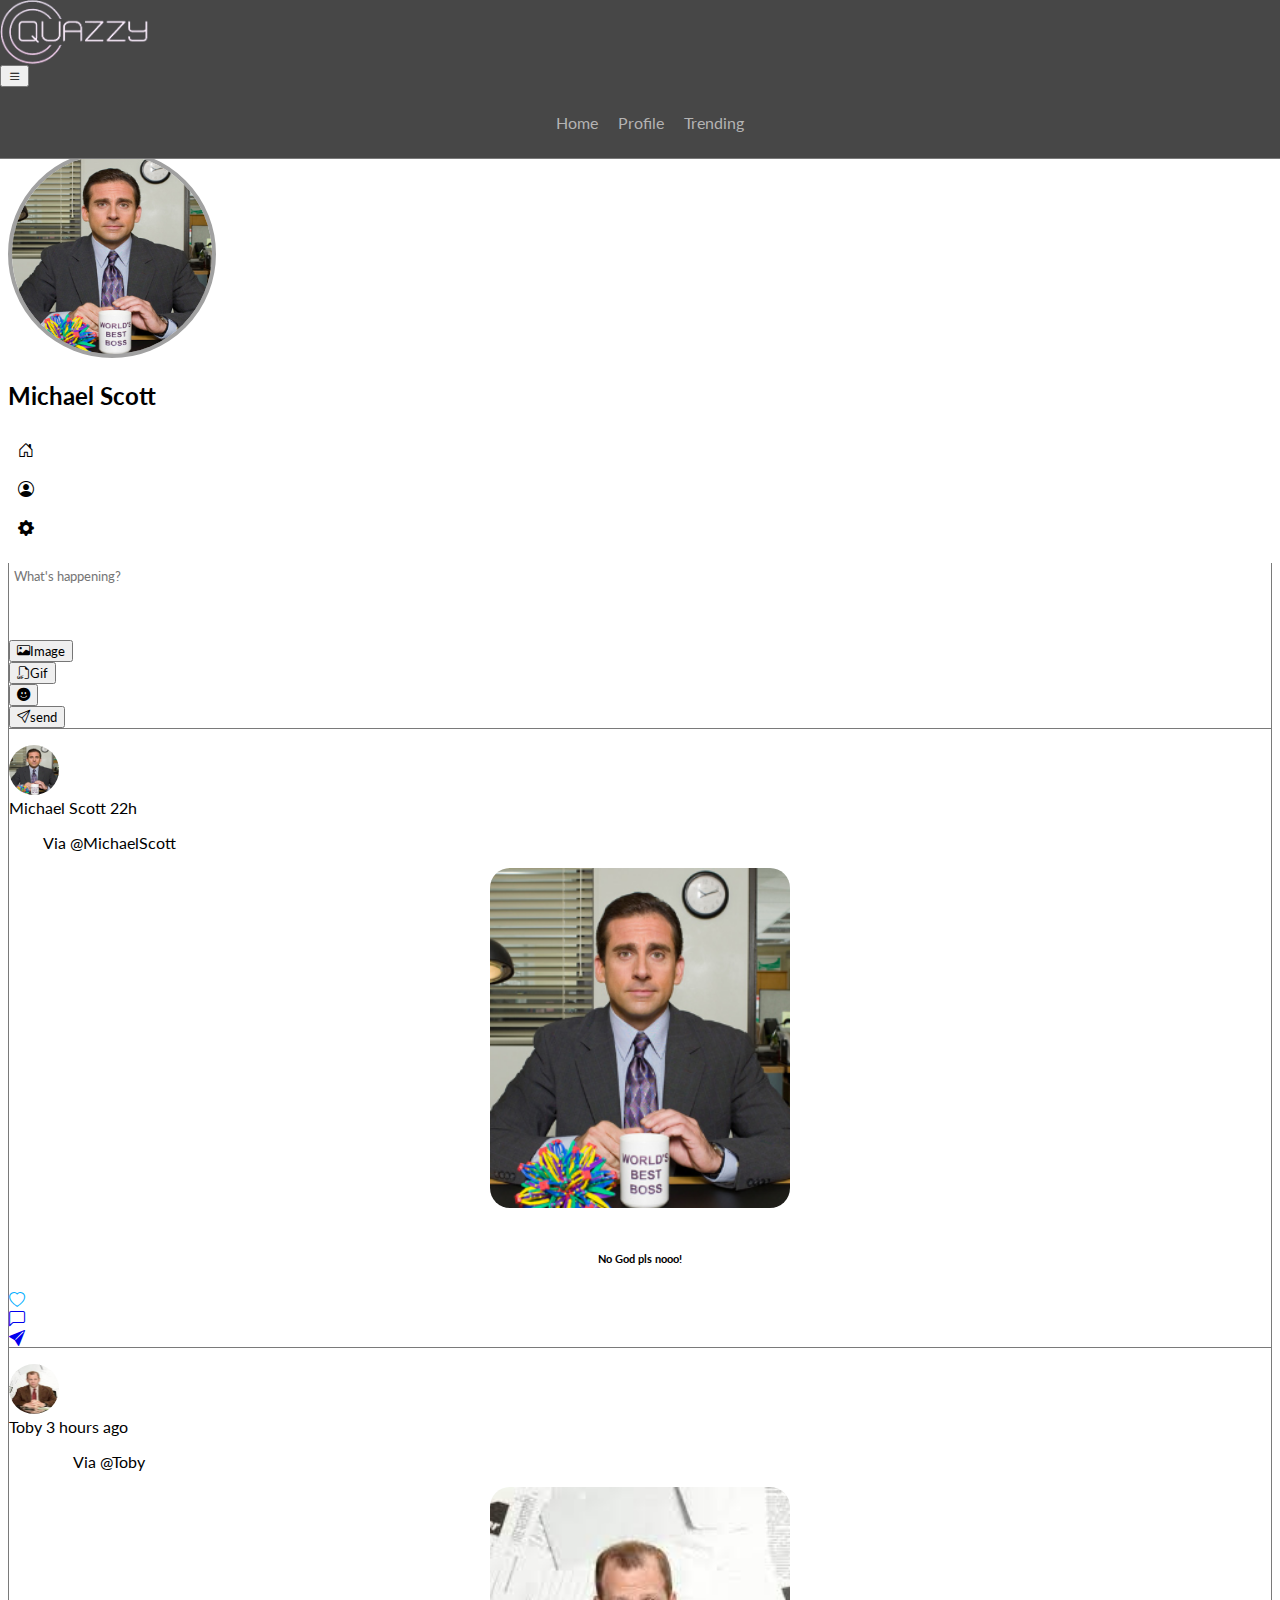
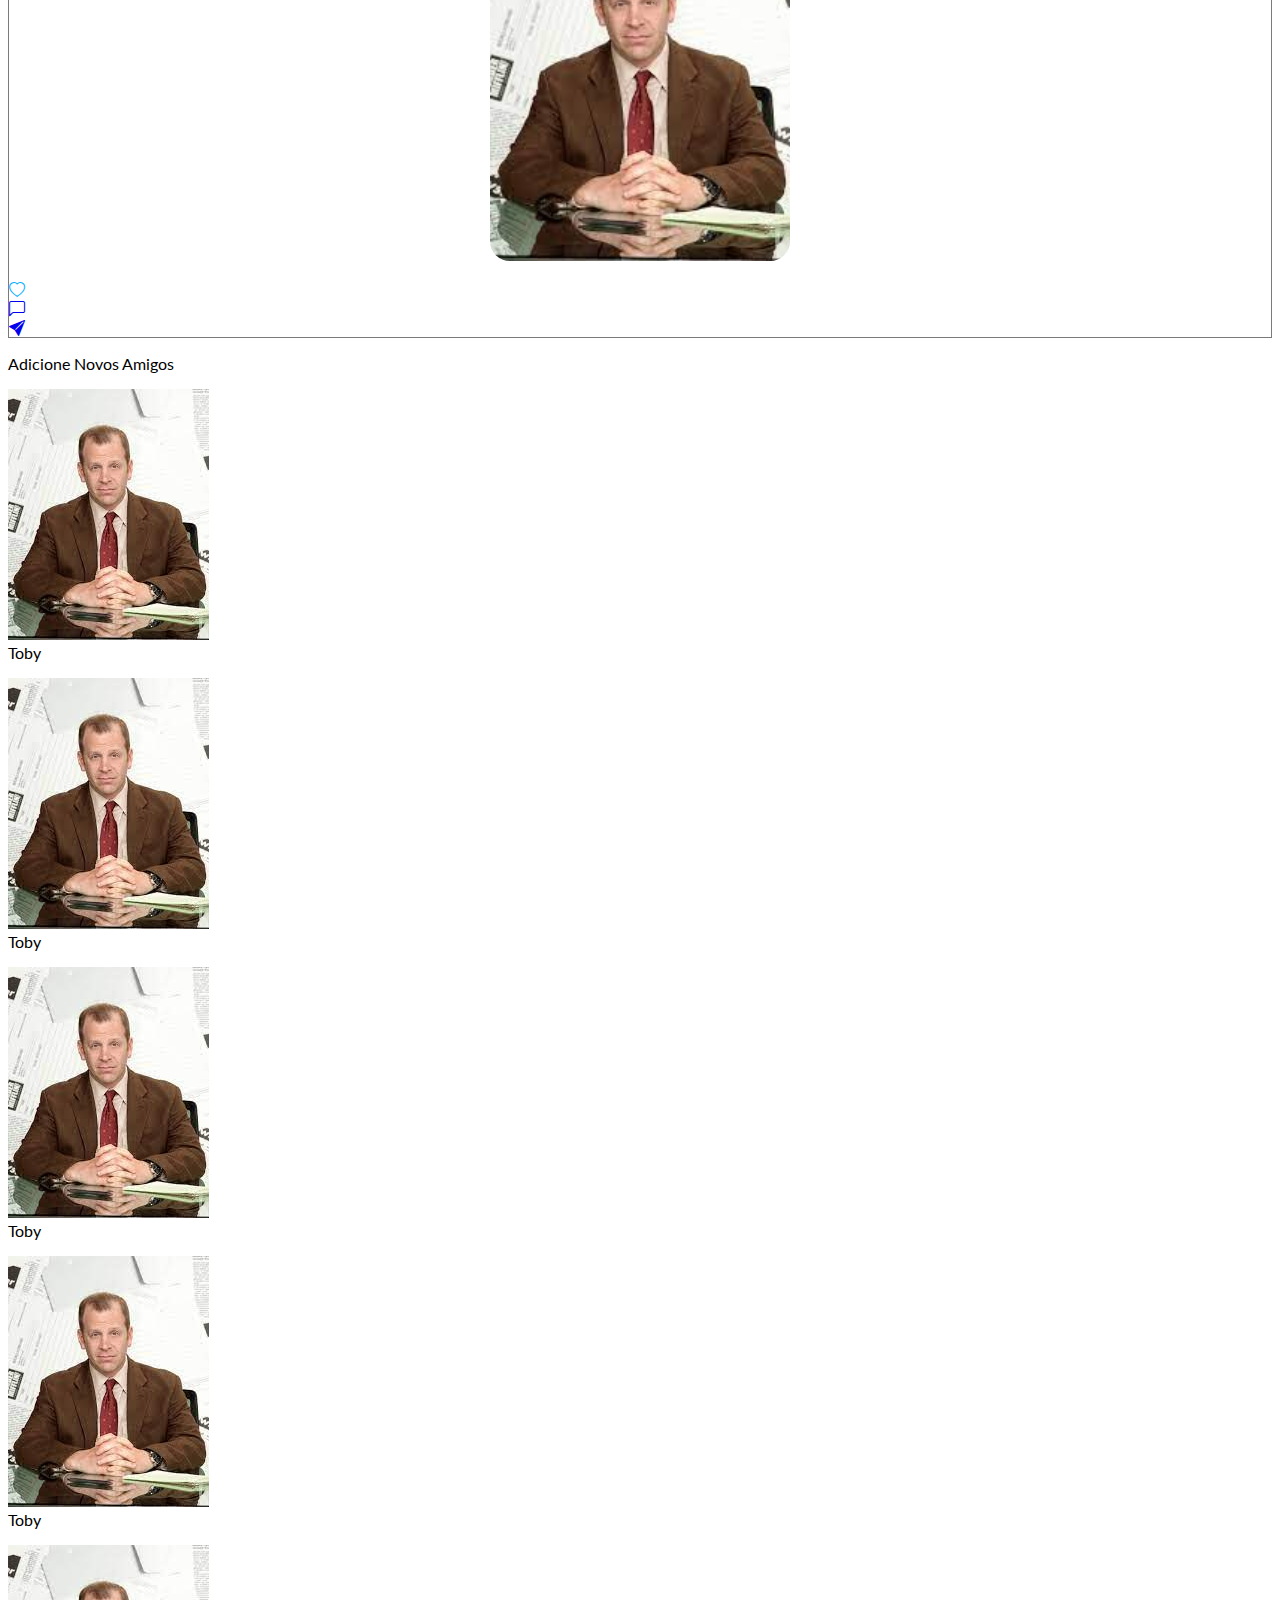
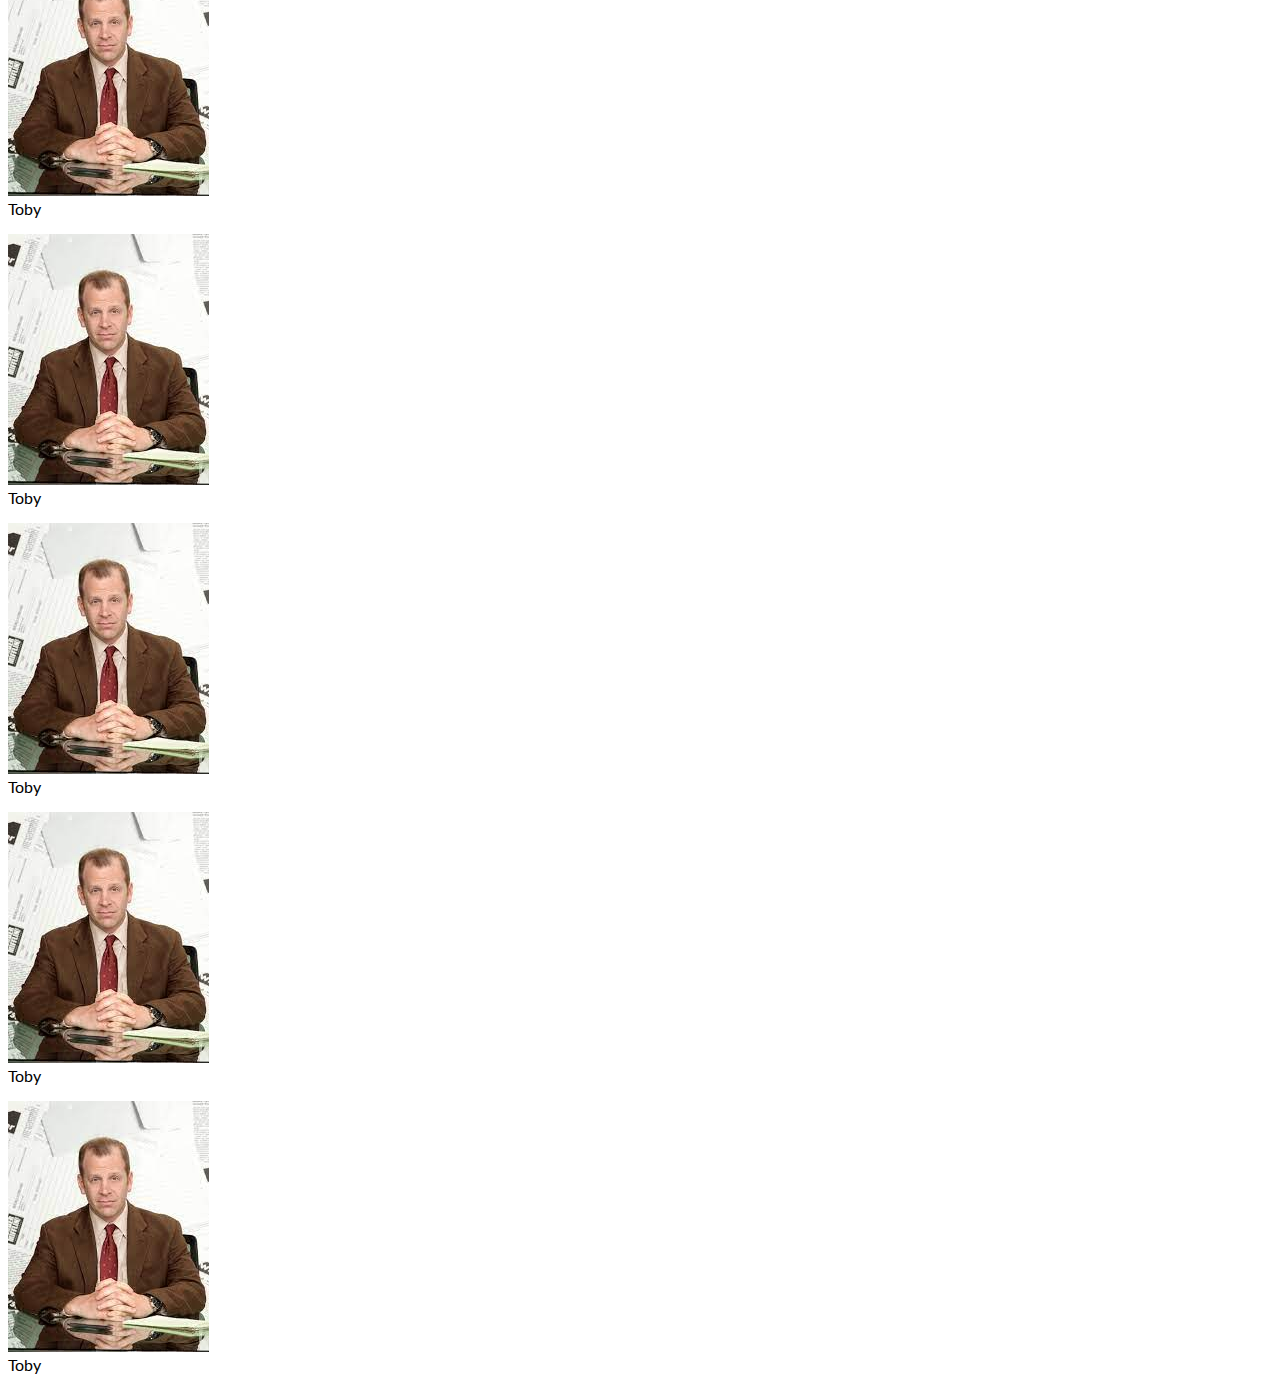
<file: index.html>
<!doctype html>
<html lang="pt-br" data-bs-theme="dark">

<head>
    <meta charset="utf-8">
    <meta name="viewport" content="width=device-width, initial-scale=1">
    <title>Quazzy</title>

    <link rel="stylesheet" href="./static/css/styles.css">

    <!--Responsividade-->
    <link rel="stylesheet" media="(max-width: 994px)" href="./static/css/response.css" />

    <link href="https://cdn.jsdelivr.net/npm/bootstrap@5.3.2/dist/css/bootstrap.min.css" rel="stylesheet"
        integrity="sha384-T3c6CoIi6uLrA9TneNEoa7RxnatzjcDSCmG1MXxSR1GAsXEV/Dwwykc2MPK8M2HN" crossorigin="anonymous">


    <link rel="stylesheet" href="https://cdn.jsdelivr.net/npm/bootstrap-icons@1.11.3/font/bootstrap-icons.min.css">



    <link rel="preconnect" href="https://fonts.googleapis.com">
    <link rel="preconnect" href="https://fonts.gstatic.com" crossorigin>
    <link
        href="https://fonts.googleapis.com/css2?family=Lato:ital,wght@0,100;0,300;0,400;0,700;0,900;1,100;1,300;1,400;1,700;1,900&display=swap"
        rel="stylesheet">

</head>

<body>

    <!-- NAVBAR -->
    <nav class="navbar navbar-expand-lg fixed-top" id="navbar">
        <div class="container py-3">
            <a href="" class="navbar-brand">
                <img src="./static/imagens/logoQuazzy.png" alt="blog">
            </a>
            <button class="navbar-toggler" type="button" data-bs-toggle="collapse" data-bs-target="#navbar-items"
                aria-controls="navbar-items" aria-expanded="false" aria-label="Toggle navigation">
                <i class="bi bi-list"></i>
            </button>
            <div class="collapse navbar-collapse" id="navbar-items">
                <ul class="navbar-nav me-auto mb-2 mb-lg-0">
                    <li class="nav-item">
                        <header class="avatar-nav-item">
                            <img src="./static/imagens/MichaelScott.png" />
                            <h2>Michael Scott</h2>
                        </header>
                    </li>
                    <li class="nav-item">
                        <a href="#" class="nav-link active primary-color" aria-current="page">Home</a>
                    </li>
                    <li class="nav-item">
                        <a href="/static/pages/profile.html" class="nav-link primary-color">Profile</a>
                    </li>
                    <li class="nav-item primary-color">
                        <a href="/static/pages/trending.html" class="nav-link primary-color">Trending</a>
                    </li>
                </ul>
            </div>
        </div>
    </nav>

    <div class="container" id="main">



        <div class="row">


            <!--Menu lateral-->
            <div class="col">
                <nav class="menu">
                    <header class="avatar">
                        <img src="./static/imagens/MichaelScott.png" />
                        <h2>Michael Scott</h2>
                    </header>
                    <ul>
                        <li class="icon-dashboard"><i class="bi bi-house-door"></i><span><a
                                    href="#">Dashboard</a></span></li>
                        <li class="icon-users"><i class="bi bi-person-circle"></i><span><a
                                    href="/static/pages/profile.html">Users</a></span>
                        </li>
                        <li class="icon-settings"><i class="bi bi-gear-fill"></i><span><a href="#">Settings</a></span>
                        </li>
                    </ul>
                </nav>

            </div>


            <!--Conteudo dos posts-->
            <div class="col-6" id="new-post">
                <div class="container" id="add-post">
                    <div class="col">
                        <form action="">
                            <div class="row">
                                <textarea style="resize: none;" rows="4" cols="50"
                                    placeholder="What's happening?"></textarea>
                            </div>

                            <div class="row col-8 mt-3 mb-4">
                                <div class="col">
                                    <button type="button" class="btn btn-secondary"><i
                                            class="bi bi-card-image"></i>Image</button>
                                </div>
                                <div class="col">
                                    <button type="button" class="btn btn-secondary"><i
                                            class="bi bi-filetype-gif"></i>Gif</button>
                                </div>
                                <div class="col">
                                    <button type="button" class="btn btn-secondary"><i
                                            class="bi bi-emoji-smile-fill"></i></button>
                                </div>
                            </div>
                            <div class="row mb-3">
                                <button type="button" class="btn btn-secondary"><i class="bi bi-send"></i>send</button>
                            </div>
                        </form>
                    </div>

                </div>

                <div class="container" id="user-post">
                    <div class="row">
                        <div class="col-2">
                            <img src="./static/imagens/MichaelScott.png" alt="very" class="img-very" id="img-post-user">
                        </div>

                        <div class="col" id="post-recent">
                            <p>Michael Scott <span>22h</span></p>
                        </div>
                    </div>
                    <div class="post_foto mt-3">
                        <p>Via <span>@MichaelScott</span></p>
                        <img src="./static/imagens/MichaelScott.png" alt="">
                        <h6>No God pls nooo! </h3>
                    </div>
                    <div class="row col-11 reations">
                        <div class="col">
                            <div class="reaction-button">
                                <i class="bi bi-heart"></i>
                            </div>
                        </div>
                        <div class="col">
                            <a href="#"><i class="bi bi-chat-left"></i></a>
                        </div>
                        <div class="col">
                            <a href="#"><i class="bi bi-send-fill"></i></a>
                        </div>
                    </div>
                </div>

                <div class="container" id="user-post">
                    <div class="row">
                        <div class="col-2">
                            <img src="./static/imagens/toby.jpg" alt="very" class="img-very" id="img-post-user">
                        </div>

                        <div class="col" id="post-recent">
                            <p>Toby <span>3 hours ago</span></p>
                        </div>
                    </div>
                    <div class="post_foto mt-3">
                        <p>Via <span>@Toby</span></p>
                        <img src="./static/imagens/toby.jpg" alt="">
                    </div>

                    <div class="row col-11 reations">
                        <div class="col">
                            <div class="reaction-button">
                                <i class="bi bi-heart"></i>
                            </div>
                        </div>
                        <div class="col">
                            <a href="#"><i class="bi bi-chat-left"></i></a>
                        </div>
                        <div class="col">
                            <a href="#"><i class="bi bi-send-fill"></i></a>
                        </div>

                    </div>
                </div>
            </div>

            <!--Novos Amigos-->
            <div class="col">
                <div class="new-friends">
                    <p class="fs-5">
                        Adicione Novos Amigos
                    </p>
                    <div class="row">

                        <div class="card col p-1 m-2" style="width: 6rem;">
                            <img src="./static/imagens/toby.jpg" class="card-img-top" alt="">
                            <div class="card-body">
                                <p class="card-text">Toby</p>
                            </div>
                        </div>

                        <div class="card col p-1 m-2" style="width: 6rem;">
                            <img src="./static/imagens/toby.jpg" class="card-img-top" alt="">
                            <div class="card-body">
                                <p class="card-text">Toby</p>
                            </div>
                        </div>

                        <div class="card col p-1 m-2" style="width: 6rem;">
                            <img src="./static/imagens/toby.jpg" class="card-img-top" alt="">
                            <div class="card-body">
                                <p class="card-text">Toby</p>
                            </div>
                        </div>
                    </div>
                    <div class="row">

                        <div class="card col p-1 m-2" style="width: 6rem;">
                            <img src="./static/imagens/toby.jpg" class="card-img-top" alt="">
                            <div class="card-body">
                                <p class="card-text">Toby</p>
                            </div>
                        </div>

                        <div class="card col p-1 m-2" style="width: 6rem;">
                            <img src="./static/imagens/toby.jpg" class="card-img-top" alt="">
                            <div class="card-body">
                                <p class="card-text">Toby</p>
                            </div>
                        </div>

                        <div class="card col p-1 m-2" style="width: 6rem;">
                            <img src="./static/imagens/toby.jpg" class="card-img-top" alt="">
                            <div class="card-body">
                                <p class="card-text">Toby</p>
                            </div>
                        </div>
                    </div>
                    <div class="row">

                        <div class="card col p-1 m-2" style="width: 6rem;">
                            <img src="./static/imagens/toby.jpg" class="card-img-top" alt="">
                            <div class="card-body">
                                <p class="card-text">Toby</p>
                            </div>
                        </div>

                        <div class="card col p-1 m-2" style="width: 6rem;">
                            <img src="./static/imagens/toby.jpg" class="card-img-top" alt="">
                            <div class="card-body">
                                <p class="card-text">Toby</p>
                            </div>
                        </div>

                        <div class="card col p-1 m-2" style="width: 6rem;">
                            <img src="./static/imagens/toby.jpg" class="card-img-top" alt="">
                            <div class="card-body">
                                <p class="card-text">Toby</p>
                            </div>
                        </div>
                    </div>
                </div>
            </div>
        </div>

    </div>

    <footer>
        <div class="cotainer">
            <div class="row">
                <div class="col">
                    <a href="#"><i class="bi bi-house"></i></a>
                </div>
                <div class="col">
                    <a href="#"><i class="bi bi-search"></i></a>
                </div>
                <div class="col">
                    <a href="#"><i class="bi bi-plus-circle-fill"></i></a>
                </div>
                <div class="col">
                    <a href="/static/pages/profile.html"><i class="bi bi-person-circle"></i></a>
                </div>
            </div>
        </div>
    </footer>

    <script src="https://cdn.jsdelivr.net/npm/bootstrap@5.3.2/dist/js/bootstrap.bundle.min.js"
        integrity="sha384-C6RzsynM9kWDrMNeT87bh95OGNyZPhcTNXj1NW7RuBCsyN/o0jlpcV8Qyq46cDfL" crossorigin="anonymous">
        </script>

    <script>
        var array_reaction = document.getElementsByClassName('reaction-button');

        for (var i = 0; i < array_reaction.length; i++) {
            array_reaction[i].addEventListener('click', function () {
                var icon = this.querySelector('i');
                if (icon.classList.contains('bi-heart')) {
                    icon.classList.remove('bi-heart');
                    icon.classList.add('bi-heart-fill');
                } else {
                    icon.classList.remove('bi-heart-fill');
                    icon.classList.add('bi-heart');
                }
            });
        }

    </script>
</body>

</html>
</file>
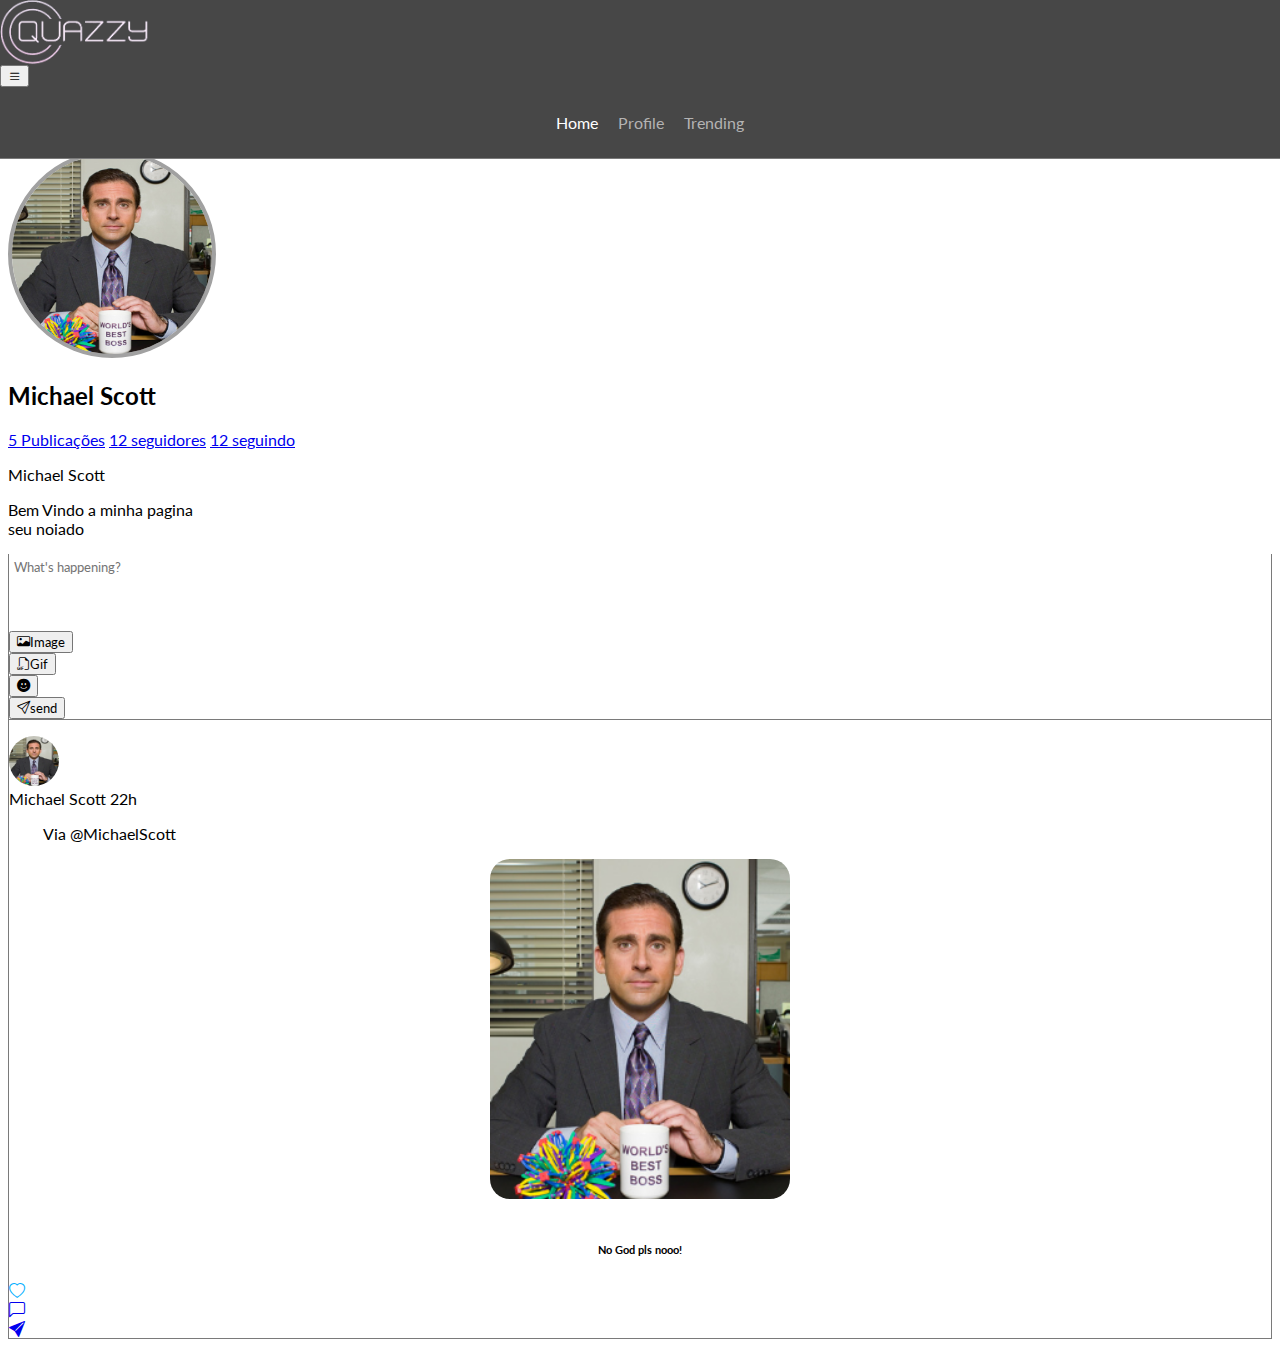
<file: static/pages/profile.html>
<!doctype html>
<html lang="pt-br" data-bs-theme="dark">

<head>
    <meta charset="utf-8">
    <meta name="viewport" content="width=device-width, initial-scale=1">
    <title>Quazzy</title>

    <link rel="stylesheet" href="/static/css/styles.css">

    <!--Responsividade-->
    <link rel="stylesheet" media="(max-width: 800px)" href="/static/css/response-profile.css" />

    <link href="https://cdn.jsdelivr.net/npm/bootstrap@5.3.2/dist/css/bootstrap.min.css" rel="stylesheet"
        integrity="sha384-T3c6CoIi6uLrA9TneNEoa7RxnatzjcDSCmG1MXxSR1GAsXEV/Dwwykc2MPK8M2HN" crossorigin="anonymous">


    <link rel="stylesheet" href="https://cdn.jsdelivr.net/npm/bootstrap-icons@1.11.3/font/bootstrap-icons.min.css">



    <link rel="preconnect" href="https://fonts.googleapis.com">
    <link rel="preconnect" href="https://fonts.gstatic.com" crossorigin>
    <link
        href="https://fonts.googleapis.com/css2?family=Lato:ital,wght@0,100;0,300;0,400;0,700;0,900;1,100;1,300;1,400;1,700;1,900&display=swap"
        rel="stylesheet">

</head>


<body>

    <!-- NAVBAR -->
    <nav class="navbar navbar-expand-lg fixed-top" id="navbar">
        <div class="container py-3">
            <a href="" class="navbar-brand primary-color">
                <img src="/static/imagens/logoQuazzy.png" alt="blog">
                <!--<span>Quazzy</span>-->
            </a>
            <button class="navbar-toggler" type="button" data-bs-toggle="collapse" data-bs-target="#navbar-items"
                aria-controls="navbar-items" aria-expanded="false" aria-label="Toggle navigation">
                <i class="bi bi-list"></i>
            </button>
            <div class="collapse navbar-collapse" id="navbar-items">
                <ul class="navbar-nav me-auto mb-2 mb-lg-0">
                    <li class="nav-item">
                        <header class="avatar-nav-item">
                            <img src="/static/imagens/MichaelScott.png" />
                        </header>
                    </li>
                    <li class="nav-item">
                        <a href="/index.html" class="nav-link " aria-current="page">Home</a>
                    </li>
                    <li class="nav-item">
                        <a href="#" class="nav-link active primary-color">Profile</a>
                    </li>
                    <li class="nav-item primary-color">
                        <a href="/static/pages/trending.html" class="nav-link primary-color">Trending</a>
                    </li>
                </ul>
            </div>
        </div>
    </nav>


    <div class="container p-3" id="main">

        <nav class="col">
            <header class="avatar d-flex">
                <img src="/static/imagens/MichaelScott.png" />
                <div class="cotainer">
                    <h2>Michael Scott</h2>
                    <ul class="d-flex">
                        <span><a class="text-info p-2 link-underline-dark" href="#">5 Publicações</a></span>
                        <span><a class="text-info p-2 link-underline-dark" href="#">12 seguidores</a></span>
                        <span><a class="text-info p-2 link-underline-dark" href="#">12 seguindo</a></span>

                    </ul>
                    <p class="m-4">Michael Scott</p>
                    <p class="m-4">Bem Vindo a minha pagina seu noiado</p>
                </div>
            </header>

        </nav>



        <!--Conteudo dos posts-->
        <div class="row p-3 d-flex justify-content-center" id="new-post">
            <div class="container" id="add-post">
                <div class="col">
                    <form action="">
                        <div class="row">
                            <textarea style="resize: none;" rows="4" cols="50"
                                placeholder="What's happening?"></textarea>
                        </div>

                        <div class="row col-8 mt-3 mb-4">
                            <div class="col">
                                <button type="button" class="btn btn-secondary"><i
                                        class="bi bi-card-image"></i>Image</button>
                            </div>
                            <div class="col">
                                <button type="button" class="btn btn-secondary"><i
                                        class="bi bi-filetype-gif"></i>Gif</button>
                            </div>
                            <div class="col">
                                <button type="button" class="btn btn-secondary"><i
                                        class="bi bi-emoji-smile-fill"></i></button>
                            </div>
                        </div>
                        <div class="row mb-3">
                            <button type="button" class="btn btn-secondary"><i class="bi bi-send"></i>send</button>
                        </div>
                    </form>
                </div>

            </div>
            <div class="container" id="user-post">
                <div class="row">
                    <div class="col-2">
                        <img src="/static/imagens/MichaelScott.png" alt="very" class="img-very" id="img-post-user">
                    </div>

                    <div class="col" id="post-recent">
                        <p>Michael Scott <span>22h</span></p>
                    </div>
                </div>
                <div class="post_foto mt-3">
                    <p>Via <span>@MichaelScott</span></p>
                    <img src="/static/imagens/MichaelScott.png" alt="">
                    <h6>No God pls nooo! </h3>
                </div>
                <div class="row col-11 reations">
                    <div class="col">
                        <div class="reaction-button" id="reactionButton">
                            <i class="bi bi-heart"></i>
                        </div>
                    </div>
                    <div class="col">
                        <a href="#"><i class="bi bi-chat-left"></i></a>
                    </div>
                    <div class="col">
                        <a href="#"><i class="bi bi-send-fill"></i></a>
                    </div>
                </div>
            </div>
        </div>


    </div>

    <footer>
        <div class="cotainer">
            <div class="row">
                <div class="col">
                    <a href="/index.html"><i class="bi bi-house"></i></a>
                </div>
                <div class="col">
                    <a href="#"><i class="bi bi-search"></i></a>
                </div>
                <div class="col">
                    <a href="#"><i class="bi bi-plus-circle-fill"></i></a>
                </div>
                <div class="col">
                    <a href="#"><i class="bi bi-person-circle"></i></a>
                </div>
            </div>
        </div>
    </footer>

    <script src="https://cdn.jsdelivr.net/npm/bootstrap@5.3.2/dist/js/bootstrap.bundle.min.js"
        integrity="sha384-C6RzsynM9kWDrMNeT87bh95OGNyZPhcTNXj1NW7RuBCsyN/o0jlpcV8Qyq46cDfL"
        crossorigin="anonymous"></script>

    <script src="/static/script/script.js"></script>
</body>

</html>
</file>
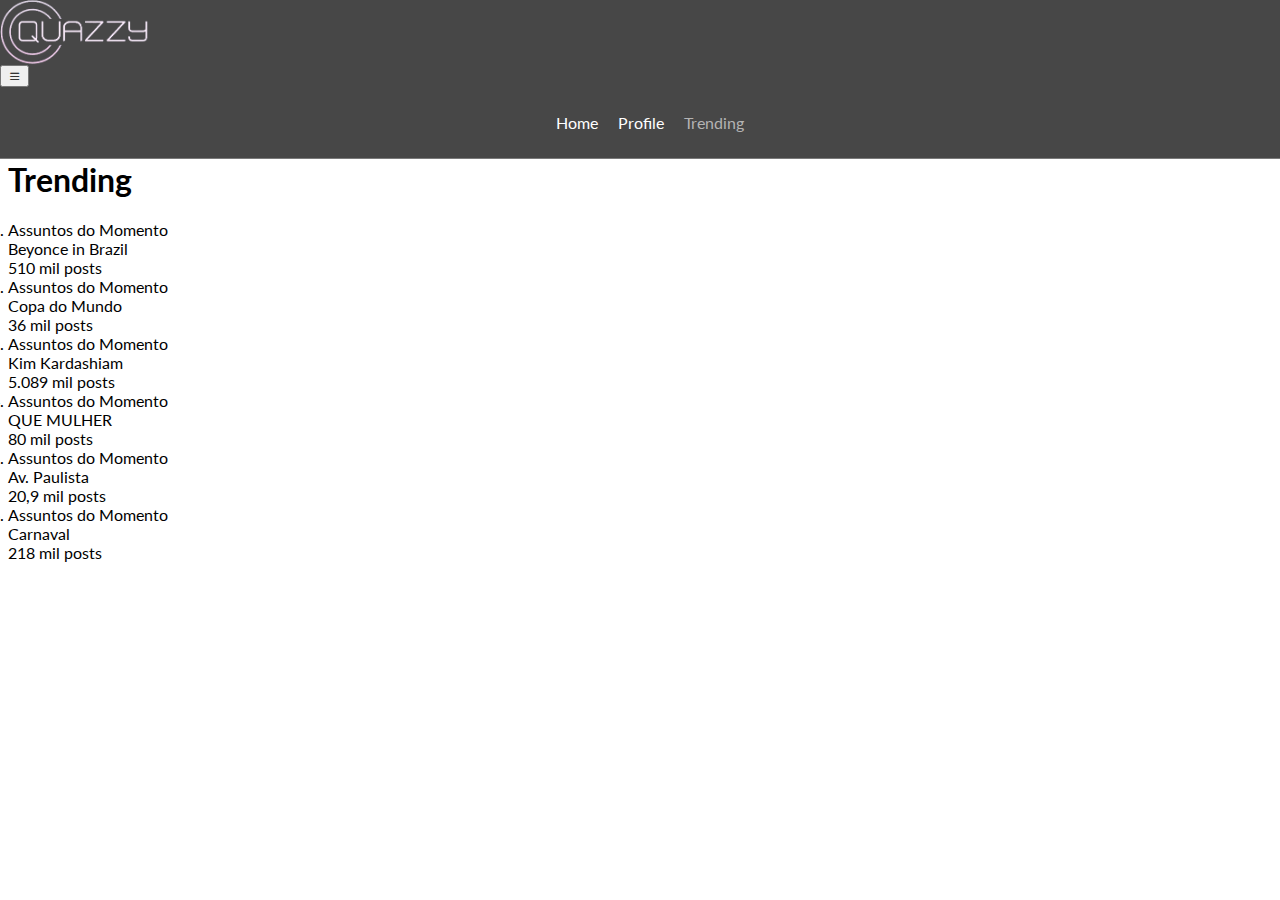
<file: static/pages/trending.html>
<!doctype html>
<html lang="pt-br" data-bs-theme="dark">

<head>
  <meta charset="utf-8">
  <meta name="viewport" content="width=device-width, initial-scale=1">
  <title>Quazzy</title>

  <link rel="stylesheet" href="/static/css/styles.css">

  <!--Responsividade-->
  <link rel="stylesheet" media="(max-width: 800px)" href="/static/css/response.css" />

  <link href="https://cdn.jsdelivr.net/npm/bootstrap@5.3.2/dist/css/bootstrap.min.css" rel="stylesheet"
    integrity="sha384-T3c6CoIi6uLrA9TneNEoa7RxnatzjcDSCmG1MXxSR1GAsXEV/Dwwykc2MPK8M2HN" crossorigin="anonymous">


  <link rel="stylesheet" href="https://cdn.jsdelivr.net/npm/bootstrap-icons@1.11.3/font/bootstrap-icons.min.css">



  <link rel="preconnect" href="https://fonts.googleapis.com">
  <link rel="preconnect" href="https://fonts.gstatic.com" crossorigin>
  <link
    href="https://fonts.googleapis.com/css2?family=Lato:ital,wght@0,100;0,300;0,400;0,700;0,900;1,100;1,300;1,400;1,700;1,900&display=swap"
    rel="stylesheet">

</head>


<body>

  <!-- NAVBAR -->
  <nav class="navbar navbar-expand-lg fixed-top" id="navbar">
    <div class="container py-3">
      <a href="" class="navbar-brand primary-color">
        <img src="/static/imagens/logoQuazzy.png" alt="blog">
        <!--<span>Quazzy</span>-->
      </a>
      <button class="navbar-toggler" type="button" data-bs-toggle="collapse" data-bs-target="#navbar-items"
        aria-controls="navbar-items" aria-expanded="false" aria-label="Toggle navigation">
        <i class="bi bi-list"></i>
      </button>
      <div class="collapse navbar-collapse" id="navbar-items">
        <ul class="navbar-nav me-auto mb-2 mb-lg-0">
          <li class="nav-item">
            <header class="avatar-nav-item">
              <img src="/static/imagens/MichaelScott.png" />
            </header>
          </li>
          <li class="nav-item">
            <a href="/index.html" class="nav-link " aria-current="page">Home</a>
          </li>
          <li class="nav-item">
            <a href="/static/pages/profile.html" class="nav-link">Profile</a>
          </li>
          <li class="nav-item primary-color">
            <a href="#" class="nav-link active primary-color">Trending</a>
          </li>
        </ul>
      </div>
    </div>
  </nav>


  <!--TUA PARTE TAYANE, Feito Patrao-->
  <div class="container" id="trending">
    <H1>Trending</H1>
    <ol class="list-group list-group-numbered">
      <li class="list-group-item d-flex justify-content-between align-items-start">
        <div class="ms-2 me-auto">
          <div class="fw-bold">Assuntos do Momento</div>
          Beyonce in Brazil
        </div>
        <span class="badge bg-primary rounded-pill">510 mil posts</span>
      </li>
      <li class="list-group-item d-flex justify-content-between align-items-start">
        <div class="ms-2 me-auto">
          <div class="fw-bold">Assuntos do Momento</div>
          Copa do Mundo
        </div>
        <span class="badge bg-primary rounded-pill">36 mil posts</span>
      </li>
      <li class="list-group-item d-flex justify-content-between align-items-start">
        <div class="ms-2 me-auto">
          <div class="fw-bold">Assuntos do Momento</div>
          Kim Kardashiam
        </div>
        <span class="badge bg-primary rounded-pill">5.089 mil posts</span>
      </li>
      <li class="list-group-item d-flex justify-content-between align-items-start">
        <div class="ms-2 me-auto">
          <div class="fw-bold">Assuntos do Momento</div>
          QUE MULHER
        </div>
        <span class="badge bg-primary rounded-pill">80 mil posts</span>
      </li>
      <li class="list-group-item d-flex justify-content-between align-items-start">
        <div class="ms-2 me-auto">
          <div class="fw-bold">Assuntos do Momento</div>
          Av. Paulista
        </div>
        <span class="badge bg-primary rounded-pill">20,9 mil posts</span>
      </li>
      <li class="list-group-item d-flex justify-content-between align-items-start">
        <div class="ms-2 me-auto">
          <div class="fw-bold">Assuntos do Momento</div>
          Carnaval
        </div>
        <span class="badge bg-primary rounded-pill">218 mil posts</span>
      </li>
    </ol>
  </div>

  <footer>
    <div class="cotainer">
      <div class="row">
        <div class="col">
          <a href="/index.html"><i class="bi bi-house"></i></a>
        </div>
        <div class="col">
          <a href="#"><i class="bi bi-search"></i></a>
        </div>
        <div class="col">
          <a href="#"><i class="bi bi-plus-circle-fill"></i></a>
        </div>
        <div class="col">
          <a href="/static/pages/profile.html"><i class="bi bi-person-circle"></i></a>
        </div>
      </div>
    </div>
  </footer>

  <script src="https://cdn.jsdelivr.net/npm/bootstrap@5.3.2/dist/js/bootstrap.bundle.min.js"
    integrity="sha384-C6RzsynM9kWDrMNeT87bh95OGNyZPhcTNXj1NW7RuBCsyN/o0jlpcV8Qyq46cDfL"
    crossorigin="anonymous"></script>

  <script src="/static/script/script.js"></script>
</body>

</html>
</file>
<file: static/css/styles.css>
* {
    font-family: 'lato','sans-serif';
}

.bg-primary-color {
    background-color: #FFF;
}

.primary-color {
    color: #b4b3b3;
}

/* NAVBAR */

.avatar-nav-item{
    display: none;
}

.fixed-top {
    position: fixed;
    top: 0;
    right: 0;
    left: 0;
    z-index: 1030;
}

#navbar {
    border-bottom: 1px solid #7a7a7a;
    opacity: 100%;
    background-color: #474747;
}

.navbar-brand {
    display: flex;
}

.navbar-brand img {
    width: 150px;
}

.navbar-brand span {
    font-weight: 700;
    font-size: 1.5em;
    margin-left: 0.5em;
}

#navbar-items .navbar-nav {
    display: flex;
    justify-content: center;
    width: 100%;
}

/*ASIDE*/

p {
    margin-top: 0;
    width: 200px;
}

.profile-image {
    border-radius: 20px;
    width: 150px;
    /* Ajuste o tamanho da imagem conforme necessário */
    height: 120px;
    /* Ajuste o tamanho da imagem conforme necessário */
    object-fit: cover;
    margin-bottom: 20px;
}

.fixed-bottom {
    position: relative;
    right: 0;
    bottom: 0;
    left: 0;
    z-index: 1030;
}

ul li {
    padding: 10px;
    text-decoration: none;
    display: flex;
}

ul li a {
    text-decoration: none;
    color: #fff;
}

ul li a:hover {
    color: blue;
}

ol,
ul {
    padding-left: 0rem;
}

.sidebar {
    margin-left: 2em;
    margin-top: 120px;
}


.avatar img{
    border-radius: 50%;
    height: 200px;
    width: 200px;
    border: 4px solid rgb(161, 161, 161);
}

/*POST*/
#main {
    margin-top: 150px;
}

#add-post {
    margin-bottom: 1em;
    border-bottom: 1px solid #7a7a7a
}

#new-post {
    border-right: 1px solid #7a7a7a;
    border-left: 1px solid #7a7a7a;
}

#user-post {
    margin-bottom: 1em;
    border-bottom: 1px solid #7a7a7a;
}

#user-post #img-post-user {
    border-radius: 50%;
    width: 50px;
    height: 50px;
}

.post_foto {
    text-align: center;
}
.post_foto img {
    width: 300px;
    border-radius: 20px;
    margin-bottom: 1em;
}

footer{
    position: fixed;
    display: none;
}

.foto-perfil-block{
    display: none;
}

.reaction-button {
    cursor: pointer;
    color: rgb(0, 174, 255);
  }
  
  .reaction-button.clicked {
    color: #ff0000; /* Altere a cor conforme necessário */
  }
  
  textarea {
    border: none; /* Adicione sua estilização de borda padrão aqui */
    padding: 5px;
    outline: none; /* Remove a borda de foco ao clicar no textarea */
}

/* Estilo para textarea quando em foco */
textarea:focus {
    /* Adicione estilização personalizada ou defina a borda como 'none' para remover completamente */
    border-color: #ccc; /* Altere para a cor desejada ou 'transparent' para remover completamente */
}

#trending{
    margin-top: 10em;
}
</file>
<file: static/css/response.css>
body {
    margin: 0;
    padding: 0;
    display: flex;
    flex-direction: column;
    min-height: 100vh; /* Para que o footer fique sempre no rodapé */
}

.menu,.new-friends,#add-post{
    display: none;
}

#new-post{
    width: 100%;
}

.avatar-nav-item{
    display: block;
}

.avatar-nav-item img{
    border-radius: 50%;
    height: 200px;
    width: 200px;
    border: 4px solid rgb(161, 161, 161);
}

main {
    flex: 1; /* Para que o conteúdo principal ocupe o espaço restante */
}

footer {
    background-color: #333;
    color: white;
    padding: 20px;
    width: 100%;
    position: fixed;
    bottom: 0;
    left: 0;
    display: block;
    z-index: 999; /* Para garantir que o footer fique acima de outros elementos */
}

.foto-perfil-block{
    display: block;
}

.foto-perfil{
    display: none;
}

.avatar img{
    border-radius: 50%;
    height: 90px;
    width: 90px;
}
</file>
<file: static/css/response-profile.css>
body {
    margin: 0;
    padding: 0;
    display: flex;
    flex-direction: column;
    min-height: 100vh; /* Para que o footer fique sempre no rodapé */
}

.menu,.new-friends{
    display: none;
}

#new-post{
    width: 100%;
}

.avatar-nav-item{
    display: block;
}

.avatar-nav-item img{
    border-radius: 50%;
    height: 200px;
    width: 200px;
    border: 4px solid rgb(161, 161, 161);
}

main {
    flex: 1; /* Para que o conteúdo principal ocupe o espaço restante */
}

footer {
    background-color: #333;
    color: white;
    padding: 20px;
    width: 100%;
    position: fixed;
    bottom: 0;
    left: 0;
    display: block;
    z-index: 999; /* Para garantir que o footer fique acima de outros elementos */
}

.foto-perfil-block{
    display: block;
}

.foto-perfil{
    display: none;
}

.avatar img{
    border-radius: 50%;
    height: 90px;
    width: 90px;
}
</file>
